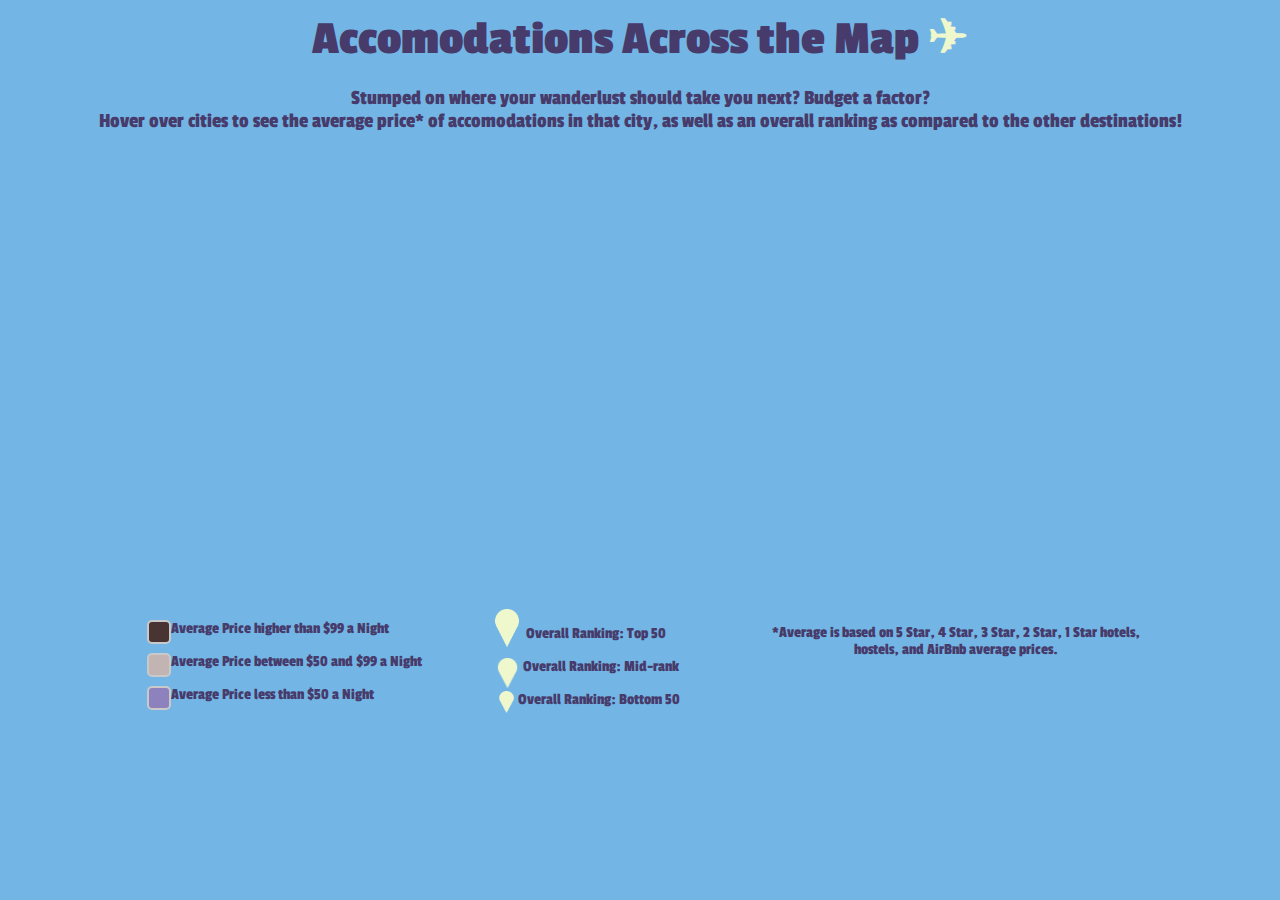
<file: map/index.html>
<!DOCTYPE html>
<html>
<head>
	<title>Accomodations Map</title>
	<meta charset="utf-8" />

	<meta name="viewport" content="width=device-width, initial-scale=1.0">

	<link rel="stylesheet" href="http://cdn.leafletjs.com/leaflet/v0.7.7/leaflet.css" />
	<link href='https://fonts.googleapis.com/css?family=Passion+One' rel='stylesheet' type='text/css'>
	<script src='https://api.mapbox.com/mapbox.js/plugins/leaflet-omnivore/v0.2.0/leaflet-omnivore.min.js'></script>
	<script src='https://api.mapbox.com/mapbox.js/v2.4.0/mapbox.js'></script>
<link href='https://api.mapbox.com/mapbox.js/v2.4.0/mapbox.css' rel='stylesheet' />
	
	
	<style>
        body {
            background-color: #73B6E6 /*#53BDA9*/;
            font-family: 'Passion One', cursive;
            color: #473B6B;
        }
        .leaflet-container{
            
        }
        #map {
            margin: 0 auto;
            width: 80%; 
            height: 450px;
        }
        #title {
            color: #473B6B;
            font-size: 3em;
            text-align: center;
            width: 55%;
            border-radius: 20px;
            margin: 0 auto;
        }
        #title span {
            color: #EFF7CD;
        }
        p {
            font-size: 1.3em;
            text-align: center;
        }
        .leaflet-bottom.leaflet-right {
            display: none !important;
        }
        #footer {
            width: 30%;
            float: right;
            margin-right: 10%;
            margin-top: -100px;
            font-size: 1em;
            clear: both;
        }
        .box {
            width: 20px;
            height: 20px;
            margin-left: 10%;
            border: 2px solid #C9C9C9;
            border-radius: 5px;
            float:left;
            clear:both;
        }
        #one {
            background-color: #473433;
        }
        #two {
            background-color: #C2B4B2;
        }
        #three {
            background-color: #8D82BD;
        }
        .label {
            text-align:left;
            font-size: 1em;
            margin-left: 5px;
            vertical-align: middle;
        }
        #legend {
            width:30%;
            margin-left: 8%;
        }
        #legend2 {
            float:left;
            clear:both;
            width:30%;
            margin-left: 38%;
            margin-top: -110px;
        }
        .markers {
            float:left;
            clear:both;
            text-align: center;
        }
        #mone {
            width: 10%;
        }
        #mtwo {
            width: 8%;
            margin-left:4px;
        }
        #mthree {
            width: 6%;
            margin-left:7px;
        }
    </style>
</head>
<body>
    <h1 id="title">Accomodations Across the Map <span>&#9992;</span></h1>
    <p>Stumped on where your wanderlust should take you next? Budget a factor? <br>Hover over cities to see the average price* of accomodations in that city, as well as an overall ranking as compared to the other destinations!</p>
	<div id="map"></div>
	
	<div id="legend">
	    <div class="box" id="one"></div> <p class="label">Average Price higher than $99 a Night</p>
	    <div class="box" id="two"></div> <p class="label">Average Price between $50 and $99 a Night</p>
	    <div class="box" id="three"></div> <p class="label">Average Price less than $50 a Night</p>
	</div>
	
	<div id="legend2">
	    <img src="marker.png" alt="one" class="markers" id="mone"> <p class="label">Overall Ranking: Top 50</p>
	    <img src="marker.png" alt="two" class="markers" id="mtwo"> <p class="label">Overall Ranking: Mid-rank</p>
	    <img src="marker.png" alt="three" class="markers" id="mthree"> <p class="label">Overall Ranking: Bottom 50</p>
	</div>
	
	
	
	<p id="footer">*Average is based on 5 Star, 4 Star, 3 Star, 2 Star, 1 Star hotels, hostels, and AirBnb average prices.</p>


<script>
L.mapbox.accessToken = 'pk.eyJ1IjoibWFwYm94IiwiYSI6ImNpandmbXliNDBjZWd2M2x6bDk3c2ZtOTkifQ._QA7i5Mpkd_m30IGElHziw';
var map = L.mapbox.map('map', 'mapbox.streets')
  .setView([30, 20], 2);


omnivore.csv('accomodations.csv')
    .on('ready', function(layer) {
        
        this.eachLayer(function(marker) {
            //low rankings
            if (marker.toGeoJSON().properties.Overall_Ranking > 99 && marker.toGeoJSON().properties.Average >99) {  
                marker.setIcon(L.mapbox.marker.icon({
                    'marker-color': '#473433',
                    'marker-size': 'small',
                    
                }));
            } 
                if (marker.toGeoJSON().properties.Overall_Ranking > 99 && marker.toGeoJSON().properties.Average <100 && marker.toGeoJSON().properties.Average >50) {  
                    marker.setIcon(L.mapbox.marker.icon({
                        'marker-color': '#C2B4B2',
                        'marker-size': 'small',

                    }));
                } 
                    if (marker.toGeoJSON().properties.Overall_Ranking > 99 && marker.toGeoJSON().properties.Average <51) {  
                        marker.setIcon(L.mapbox.marker.icon({
                            'marker-color': '#8D82BD',
                            'marker-size': 'small',

                        }));
                    } 
            
            //medium rankings
            if (marker.toGeoJSON().properties.Overall_Ranking < 100 && marker.toGeoJSON().properties.Overall_Ranking > 50 && marker.toGeoJSON().properties.Average >99) {  
                marker.setIcon(L.mapbox.marker.icon({
                    'marker-color': '#473433',
                    'marker-size': 'medium'
                }));
            }
                if (marker.toGeoJSON().properties.Overall_Ranking < 100 && marker.toGeoJSON().properties.Overall_Ranking > 50 && marker.toGeoJSON().properties.Average <100 && marker.toGeoJSON().properties.Average >50) {  
                    marker.setIcon(L.mapbox.marker.icon({
                        'marker-color': '#C2B4B2',
                        'marker-size': 'medium'
                    }));
                }
                    if (marker.toGeoJSON().properties.Overall_Ranking < 100 && marker.toGeoJSON().properties.Overall_Ranking > 50 && marker.toGeoJSON().properties.Average <51) {  
                        marker.setIcon(L.mapbox.marker.icon({
                            'marker-color': '#8D82BD',
                            'marker-size': 'medium'
                        }));
                    }
            
            //high rankings
            if (marker.toGeoJSON().properties.Overall_Ranking < 51 && marker.toGeoJSON().properties.Average >99) {  
                marker.setIcon(L.mapbox.marker.icon({
                    'marker-color': '#473433',
                    'marker-size': 'large'
                }));
            }
                if (marker.toGeoJSON().properties.Overall_Ranking < 51 && marker.toGeoJSON().properties.Average <100 && marker.toGeoJSON().properties.Average >50) {  
                    marker.setIcon(L.mapbox.marker.icon({
                        'marker-color': '#8D82BD',
                        'marker-size': 'large'
                    }));
                }
                    if (marker.toGeoJSON().properties.Overall_Ranking < 51 && marker.toGeoJSON().properties.Average <51) {  
                        marker.setIcon(L.mapbox.marker.icon({
                            'marker-color': '#C2B4B2',
                            'marker-size': 'large'
                        }));
                    }
            
            
            /*
            else {
                marker.setIcon(L.mapbox.marker.icon({}));
            }
            */
            // Bind a popup to each icon based on the same properties
            marker.bindPopup(marker.toGeoJSON().properties.City + ', ' + marker.toGeoJSON().properties.Country + '<br> Ranking: ' +
                marker.toGeoJSON().properties.Overall_Ranking + '/150 <br> Average per Night: $' + marker.toGeoJSON().properties.Average);
            marker.on('mouseover', function (e) {
                this.openPopup();
            });
            marker.on('mouseout', function (e) {
                this.closePopup();
            });
        });
    })
    .addTo(map);
    
  
</script>
</body>
</html>
</file>
